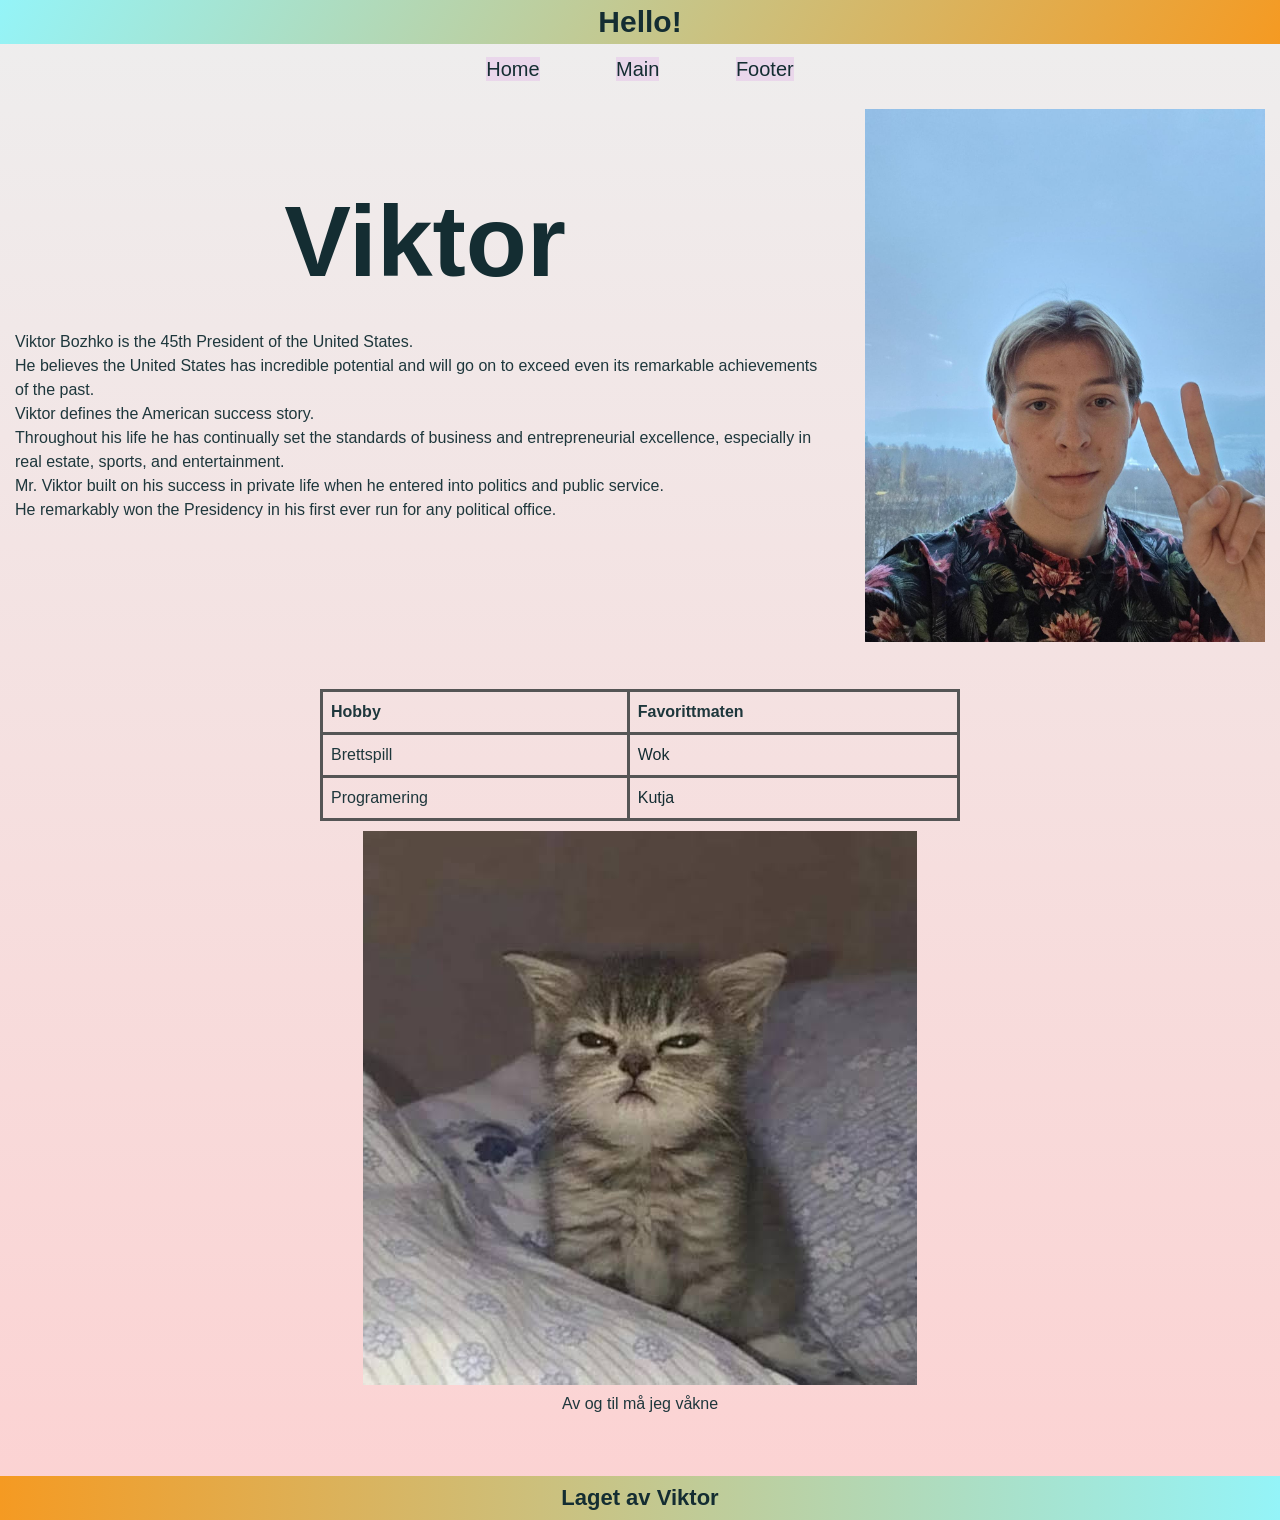
<file: index.html>
<!DOCTYPE html>
<html lang="no">
<head>
    <meta charset="UTF-8">
    <title>Viktor</title>
    <link rel="stylesheet" href="style.css">
</head>
<body>

<header id="header">
    <h1>Hello!</h1>
</header>

<nav>
    <a href="#header">Home</a>
    <a href="#Viktor">Main</a>
    <a href="#Footer">Footer</a>
</nav>

<div class="title_name">
    <div class="viktor_name">
    <h1 id="Viktor">Viktor</h1>
    <p>Viktor Bozhko is the 45th President of the United States.<br>
    He believes the United States has incredible potential and will go on to exceed even its remarkable achievements of the past.<br>
    Viktor defines the American success story.<br> 
    Throughout his life he has continually set the standards of business and entrepreneurial excellence, especially in real estate, sports, and entertainment.<br>
    Mr. Viktor built on his success in private life when he entered into politics and public service.<br> 
    He remarkably won the Presidency in his first ever run for any political office.</p>
    </div>
    <div class="viktor_photo">
    <a href="pashalko.html">
    <img src="images/Viktor bildet.jpeg"  alt="Viktor bildet">
    </a>
    </div>
</div>

<main>
    <table>
  <tr>
    <th>Hobby</th>
    <th>Favorittmaten</th>
  </tr>
  <tr>
    <td>Brettspill</td>
    <td><a href="https://www.prior.no/oppskrifter/kyllingwok" target="_blank">Wok</a></td>
  </tr>
  <tr>
    <td>Programering</td>
    <td><a href="https://en.wikipedia.org/wiki/Kutia" target="_blank">Kutja</a></td>
  </tr>
</table>

<div class="fig">
  <figure>
    <img src="images/katt.jpeg" alt="en katt">
    <figcaption style="text-align: center;">Av og til må jeg våkne</figcaption>
  </figure>
</div>

</main>




<footer id="Footer">
    <h1>Laget av Viktor</h1>
</footer>

</body>
</html>
</file>
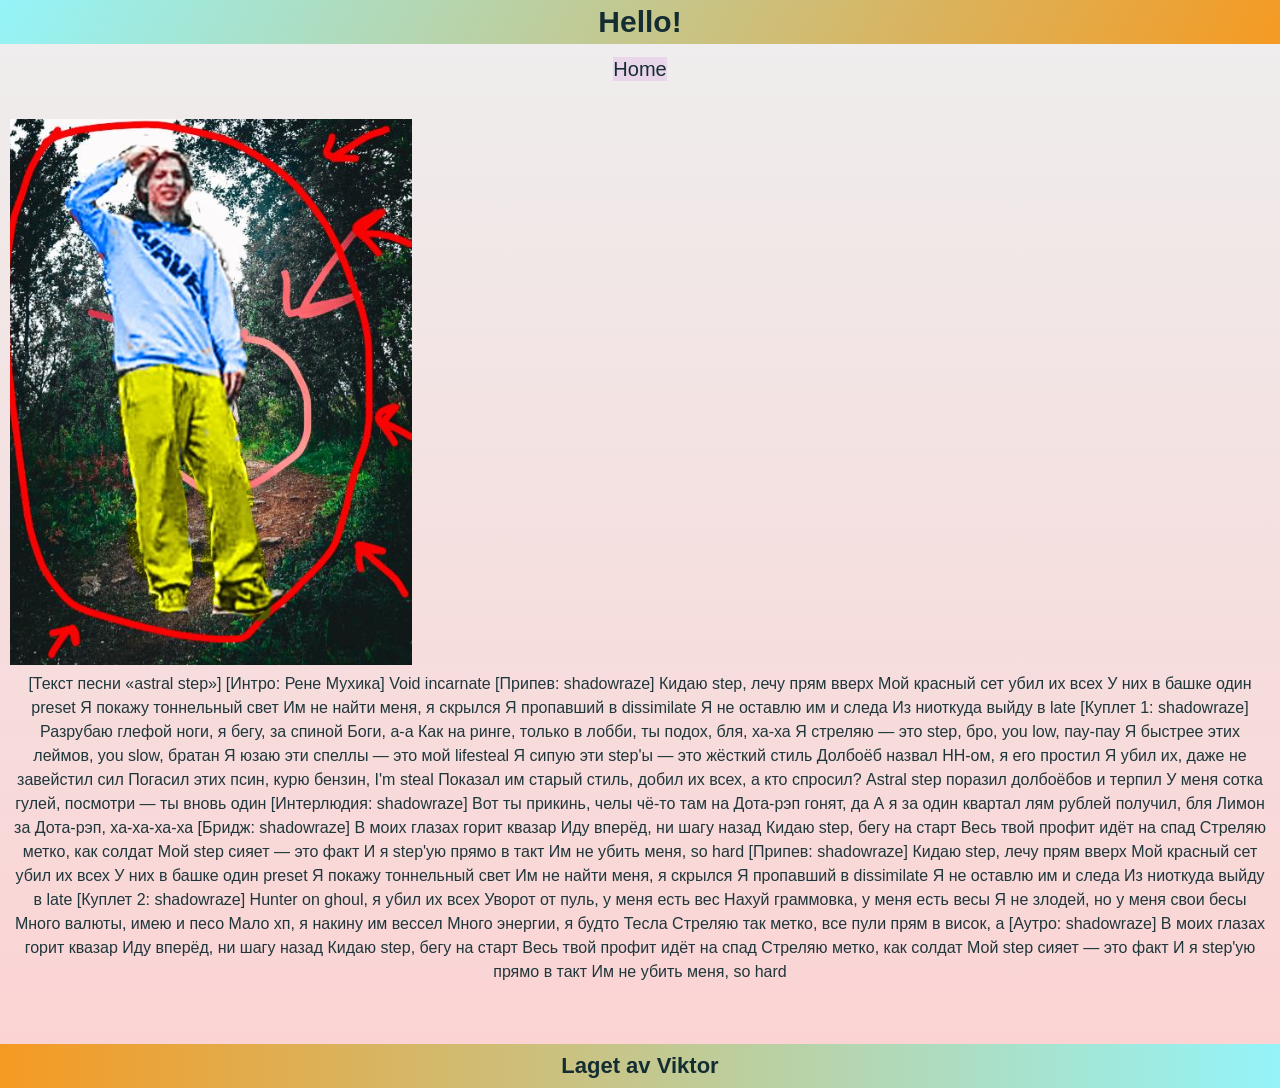
<file: pashalko.html>
<!DOCTYPE html>
<html lang="no">
<head>
    <meta charset="UTF-8">
    <title>Pashalko</title>
    <link rel="stylesheet" href="style.css">
</head>
<body>

<header id="header">
    <h1>Hello!</h1>
</header>

<nav>
    <a href="index.html">Home</a>
</nav>

<main>

<div class="fig">
  <figure>
    <img src="images/pashalko.png" alt="pashalko">
    <figcaption style="text-align: center;">[Текст песни «astral step»]

[Интро: Рене Мухика]
Void incarnate

[Припев: shadowraze]
Кидаю step, лечу прям вверх
Мой красный сет убил их всех
У них в башке один preset
Я покажу тоннельный свет
Им не найти меня, я скрылся
Я пропавший в dissimilate
Я не оставлю им и следа
Из ниоткуда выйду в late

[Куплет 1: shadowraze]
Разрубаю глефой ноги, я бегу, за спиной Боги, а-а
Как на ринге, только в лобби, ты подох, бля, ха-ха
Я стреляю — это step, бро, you low, пау-пау
Я быстрее этих леймов, you slow, братан
Я юзаю эти спеллы — это мой lifesteal
Я сипую эти step'ы — это жёсткий стиль
Долбоёб назвал НН-ом, я его простил
Я убил их, даже не завейстил сил
Погасил этих псин, курю бензин, I'm steal
Показал им старый стиль, добил их всех, а кто спросил?
Astral step поразил долбоёбов и терпил
У меня сотка гулей, посмотри — ты вновь один

[Интерлюдия: shadowraze]
Вот ты прикинь, челы чё-то там на Дота-рэп гонят, да
А я за один квартал лям рублей получил, бля
Лимон за Дота-рэп, ха-ха-ха-ха

[Бридж: shadowraze]
В моих глазах горит квазар
Иду вперёд, ни шагу назад
Кидаю step, бегу на старт
Весь твой профит идёт на спад
Стреляю метко, как солдат
Мой step сияет — это факт
И я step'ую прямо в такт
Им не убить меня, so hard

[Припев: shadowraze]
Кидаю step, лечу прям вверх
Мой красный сет убил их всех
У них в башке один preset
Я покажу тоннельный свет
Им не найти меня, я скрылся
Я пропавший в dissimilate
Я не оставлю им и следа
Из ниоткуда выйду в late

[Куплет 2: shadowraze]
Hunter on ghoul, я убил их всех
Уворот от пуль, у меня есть вес
Нахуй граммовка, у меня есть весы
Я не злодей, но у меня свои бесы
Много валюты, имею и песо
Мало хп, я накину им вессел
Много энергии, я будто Тесла
Стреляю так метко, все пули прям в висок, а
[Аутро: shadowraze]
В моих глазах горит квазар
Иду вперёд, ни шагу назад
Кидаю step, бегу на старт
Весь твой профит идёт на спад
Стреляю метко, как солдат
Мой step сияет — это факт
И я step'ую прямо в такт
Им не убить меня, so hard</figcaption>
  </figure>
</div>

</main>




<footer id="Footer">
    <h1>Laget av Viktor</h1>
</footer>

</body>
</html>
</file>
<file: style.css>
body {
    background: linear-gradient(180deg,#eee,#fcd2d2);
    color:rgb(30, 55, 60);
    font-family:'Lucida Sans', 'Lucida Sans Regular', 'Lucida Grande', 'Lucida Sans Unicode', Geneva, Verdana, sans-serif;
    font-size: 20;
    line-height: 150%;
    margin: 0;
}

h1 {
    color:rgb(20, 45, 50);
    font-family: 'Segoe UI', Tahoma, Geneva, Verdana, sans-serif;
    padding-bottom: 10px;
    padding-top: 10px;
    font-size: 100px;
    text-align: center;
    margin-top: 0;
}

header {
    background:linear-gradient(120deg,#94f4f8,#f59a22);
    padding: 0;
    margin-top: 0;
}   

a:link {
    color:rgb(20, 45, 50);
  text-decoration: none;
}

a:visited {
    color:rgb(20, 45, 50);
  text-decoration: none;
}

a:hover {
    color:rgba(197, 40, 168);
}

a:active {
    color:rgb(20, 45, 50);
}

nav {
    display: flex;
    width: 30%;
    margin: auto;
    padding: 1%;
}

nav > a {
    margin: auto;
    font-size: 20px;
    background-color:rgba(188, 26, 217,10%);
}

header > h1 {
    font-size: 30px;
    margin: 0;
}

table {
    width: 50%;
    margin: auto;
     font-family: arial, sans-serif;
  border-collapse: collapse;
}

td, th {
  border: 3px solid #555;
  text-align: left;
  padding: 8px;
width: auto;
}

.title_name {
    display: flex;
    
}

.title_name > div {
    margin: auto;
    padding: 15px;
}


.viktor_name {
    width: 70%;
}

.viktor_photo {
    margin: 10px;
}

.viktor_photo > a > img {
    width: 400px;
}

main {
    margin-top: 25px;   
}

footer {
    background: linear-gradient(90deg,#f59a22,#94f4f8);
    margin-top: 60px;
}

footer > h1{
    font-size: 22px;
    margin: 0;
}

.fig {
    display: flex;
    margin: 10px;
}

figure 
{
    margin: auto;
}
</file>
